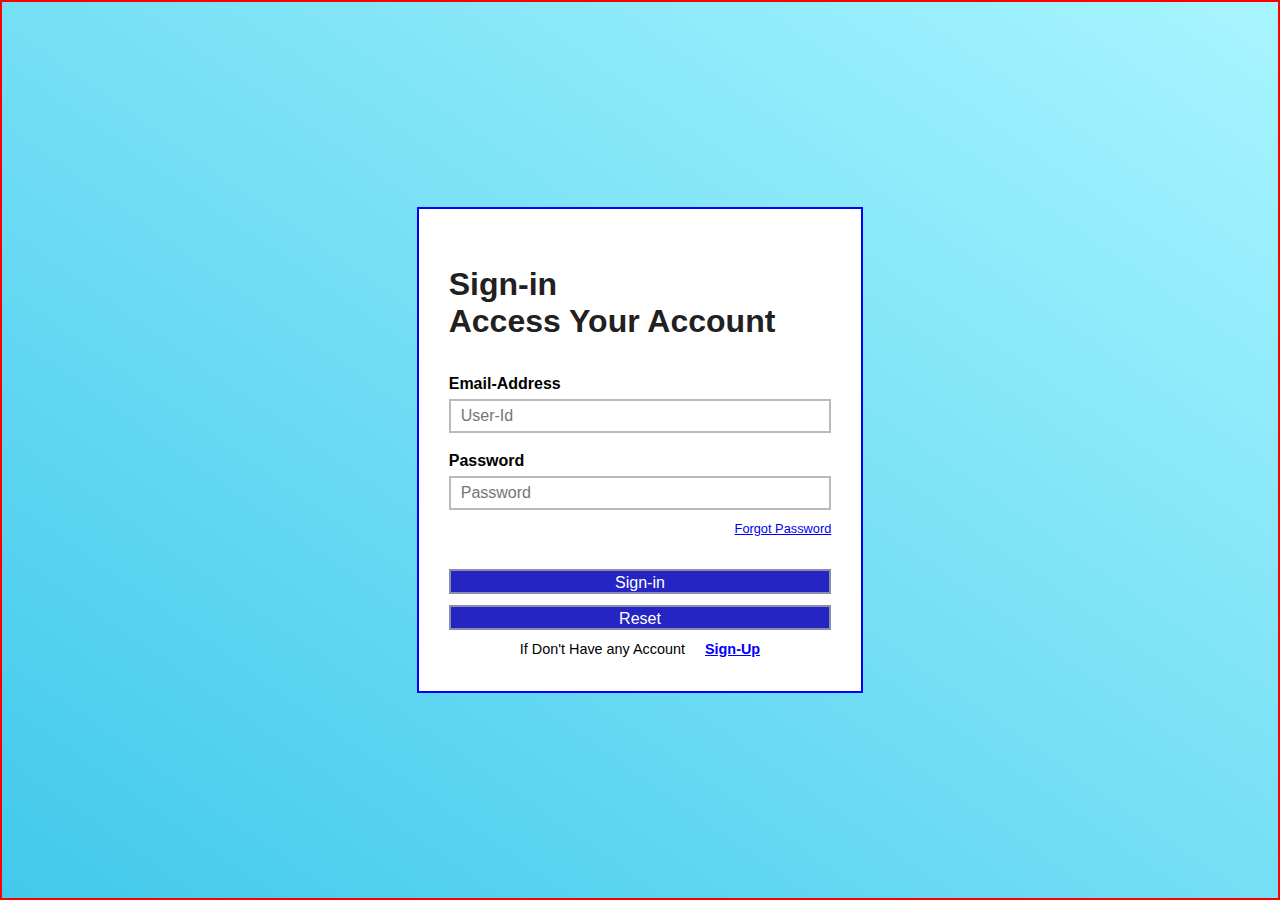
<file: login_page.html>
<!DOCTYPE html>
<html lang="en">
<head>
    <meta charset="UTF-8">
    <meta http-equiv="X-UA-Compatible" content="IE=edge">
    <meta name="viewport" content="width=device-width, initial-scale=1.0">
    <title>Login Page</title>
    <link rel="stylesheet" href="login_page.css">
</head>
<body>
    
        <main>
            <aside class="aside-1">

                <form action="">
                    <h2 class="login">Sign-in <br> Access Your Account</h2>
                    <p>
                        <label for="">Email-Address</label><br>
                    </p>
                    <input type="text" placeholder="User-Id" required><br>
                    <br>
                    
                    <p>
                        <label for="">Password</label><br>
                    </p>
                    <input type="password" placeholder="Password"  required><br>
                    <br><div class="text-end">
                    <a class="forgot-password"href="#">Forgot Password</a>
                    </div><br><br><br>
                    <input type="submit" value="Sign-in" class="sign-in"><br><br>
                    <input type="reset" value="Reset" class="sign-in">
                       <br><br> 
                    <p class="dont-have-account">If Don't Have any Account &nbsp; &nbsp; <a style="color:blue; font-weight: bold;;" href="sign_Up.html">Sign-Up</a> </p>
                </form>
            
            </aside>

           

        </main>
    



    


</body>
</html>
</file>
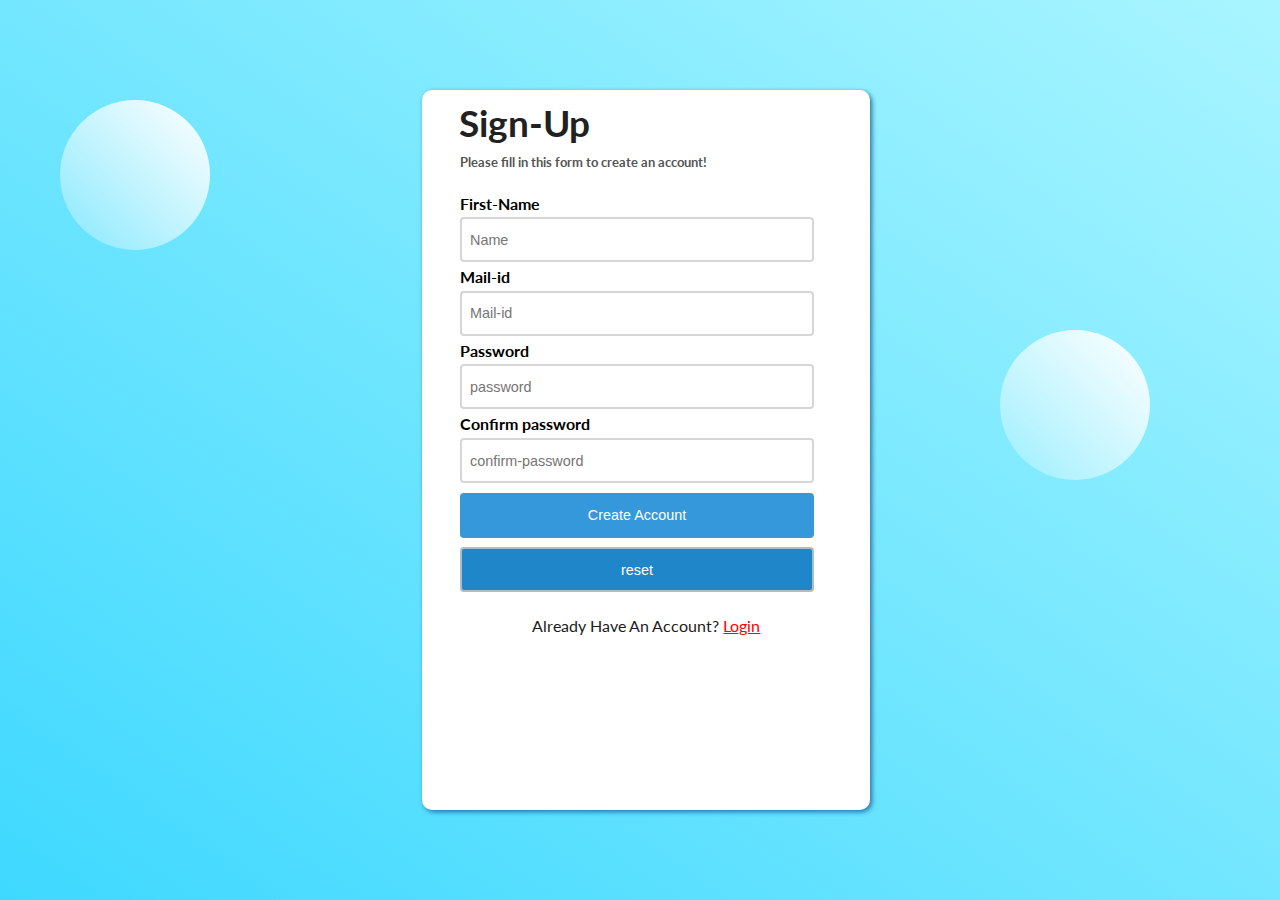
<file: sign_Up.html>
<!DOCTYPE html>
<html lang="en">
<head>
    <meta charset="UTF-8">
    <meta http-equiv="X-UA-Compatible" content="IE=edge">
    <meta name="viewport" content="width=device-width, initial-scale=1.0">
    <title>Document</title>
    <link rel="stylesheet" href="sign_up_page.css">
</head>
<body>


    <div class="outer-div">
        <div class="inner-div">

          

                <h1 class="sign_up">Sign-Up</h1>
                <h5 id="below_sign-up">Please fill in this form to create an account!</h5>

                <form action="#">

                    <p>
                        <label for="Name">First-Name</label><br>
                        <input type="text" id="Name" placeholder="Name"  required>
                    </p>
                    
                    <p>
                        <label for="Mail-id">Mail-id</label><br>
                        <input type="email" id="Mail-id" placeholder="Mail-id"  required>
                    </p>
                    <p>
                        <label for="password">Password</label><br>
                        <input type="password" id="password" placeholder="password"  required>
                    </p>
                    <p>
                        <label for="confirm-password">Confirm password</label><br>
                        <input type="password" id="confirm-password" placeholder="confirm-password"  required>
                    </p>

                    <p>
                        <input type="submit" value="Create Account" id="submit">
                    </p>
                    <p>
                        <input type="reset" value="reset" id="reset">
                    </p><br>
                    <footer id="login-page">
                        <p >Already Have An Account? <a href="login">Login</a></p>
                    </footer>

                </form>

        </div> 
         <!--form div end  -->
         <div class="circle c1"></div>
         <div class="circle c2"></div>

    </div>

























</body>
</html>
</file>
<file: login_page.css>
@import url('https://fonts.googleapis.com/css2?family=Lato:wght@400;700&display=swap');

body{
    padding: 0;
    margin: 0;
    font-size: 62.5%;;
}
*{
    font-family:Arial, Helvetica, sans-serif;
    box-sizing: border-box;
}
.text-end{
    text-align: end;
}
main{
  
}
p{
    margin: 0;
    padding: 0;
    margin-bottom: 4px;
    font-size: 1.5rem;;
}
h2{
    font-size: 2rem;
}
.aside-1{
    border:2px solid red;
    margin:auto 0;
    display:grid;
    align-items: center;
    background: linear-gradient(to top right , #42c9eb , #a8f5ff);
    width:100vw;
    height:100vh;
}
form{
    width:35%;
    margin: 0 auto;; 
    border: 2px solid blue;;
    padding:30px;   
    background-color: white;
}
.login{
    font-size:2rem;
    color:#212121;
    font-weight: bold;

}
label{
    font-size:1rem;
    color:black;
    font-weight: bold;
}
input{
    padding:4px;
    width:100%;
    height:25px;
    font-weight: 400;;
    font-size:1rem;
    border: 2px solid #aaa8a8cc;
    padding:15px 10px;
    
}

.forgot-password{
    font-size: .8rem;
    text-align: center;
}
.sign-in{
    background-color: rgb(37, 37, 196);;
    padding:3px 0;
    color:white;
    width:100%;
}
#sign-in:hover{
    background-color: rgb(9, 9, 252);
}
.dont-have-account{
    font-size: .9rem;
    text-align: center;
}
</file>
<file: sign_up_page.css>
@import url('https://fonts.googleapis.com/css2?family=Lato:wght@400;700&display=swap');
*{
    padding:0;
    margin:0;
    box-sizing: border-box;
}

body{
    font-family: 'Lato', sans-serif;
}

.outer-div{
    width:100vw;
    height:100vh;
    background: linear-gradient(to top right , #3ed8ff , #a8f5ff);
}

.inner-div{
    width:35vw;
    height:80vh;
    border:2px solid white;;
    border-radius: 10px;
    position:relative;
    top:10vh;
    left:33vw;
    background-color: white;
    box-shadow: 2px 2px  5px #2773a5;
    overflow: auto;
    /* background: linear-gradient(to  right top , rgb(35, 35, 165) , rgb(51, 155, 51)); */
    
}
.sign_up{
    margin:1vh 2.7vw;
    font-size:2.3rem;
    color:#212121;
}
#below_sign-up{
    color:#555;
    font-size: 0.8rem;
    margin:1vh 2.8vw;

}

form{
    color:white;
    padding:10px;
    margin:1.5vh 2vw;
}
label{
    color:black;
    font-weight: bold;
    
}
input{
    width:95%;
    height:5vh;
    padding:8px;
    margin:0.3rem 0;
    border: 2px solid #cccc;
    border-radius: 4px;
    font-size: 0.9rem;
}
#submit{
    border:none;
    background-color: #3498db;
    color:white;
    cursor:pointer;
}
#submit:hover{
    background-color: #2c6c97;
}
#login-page{
    color:#1d1b1b;
    text-align: center;

}
#reset{
    background-color: #2086ca;
    font-size: 0.9rem;
    color:white;
}
#login-page a{
    color:red;
}

.circle{
    width:150px;
    height:150px;
    border-radius: 100px;
    background:linear-gradient(to top right , #ffffff33 , #ffffff);
  position: absolute;
}

.c1{
    top:100px;
    left:60px;
}

.c2{
    top:330px;
    left:1000px;
}
</file>
